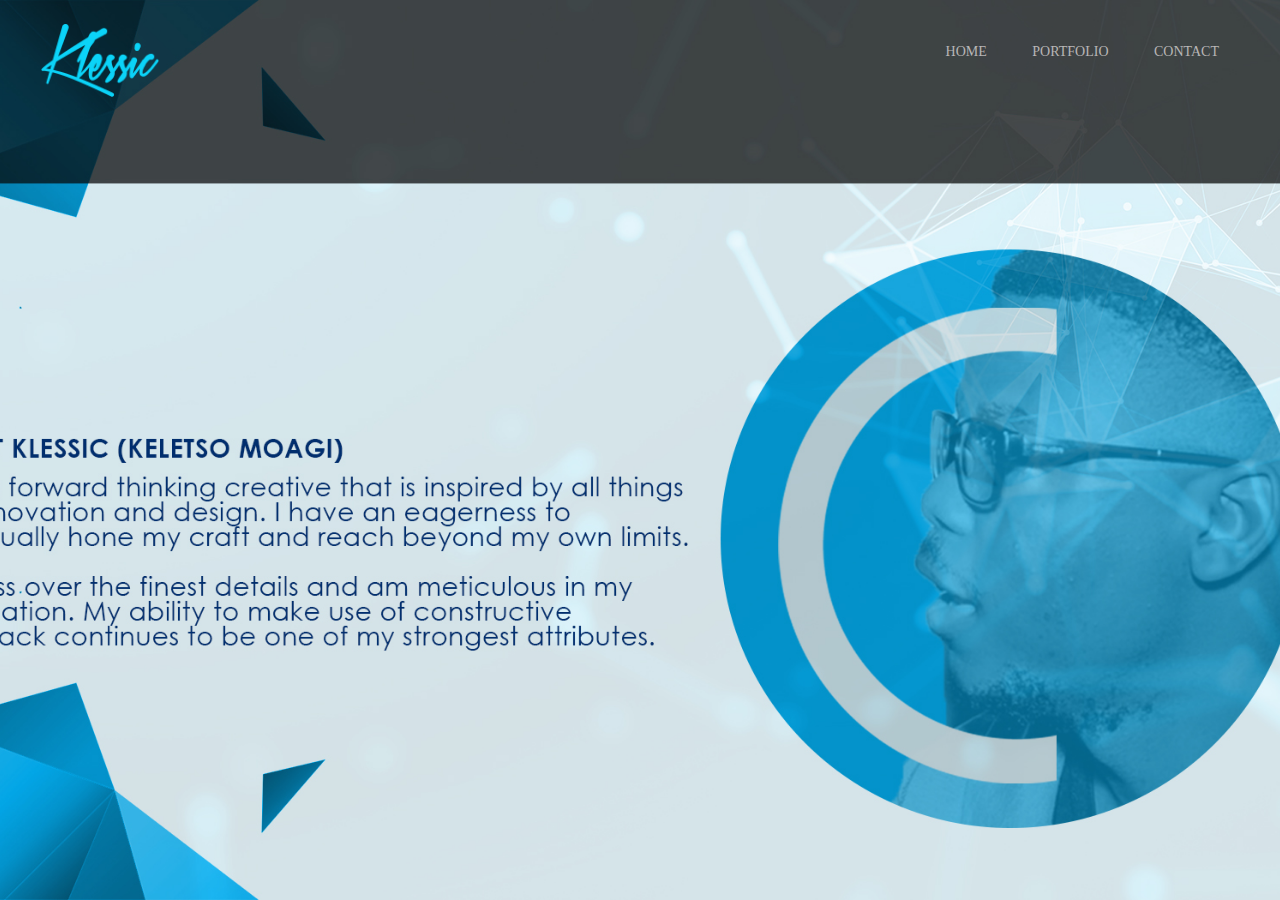
<file: index.html>
<!DOCTYPE html>
<html>
<head>
	<title>KLESSIC</title>
	<link rel="stylesheet" type="text/css" href="css/style.css">
</head>
<body> 
	<header>
		<div class="main">
			<div class="logo">
				<img src="logo.png">
		</div>
			<ul>
				<li class="active"><a href="index.html">HOME</a></li>
				<li><a href="PORTFOLIO.html">PORTFOLIO</a></li>
				<li><a href="CONTACT.html">CONTACT</a></li>
			</ul>	
	</header>


</body>
</html>
</file>
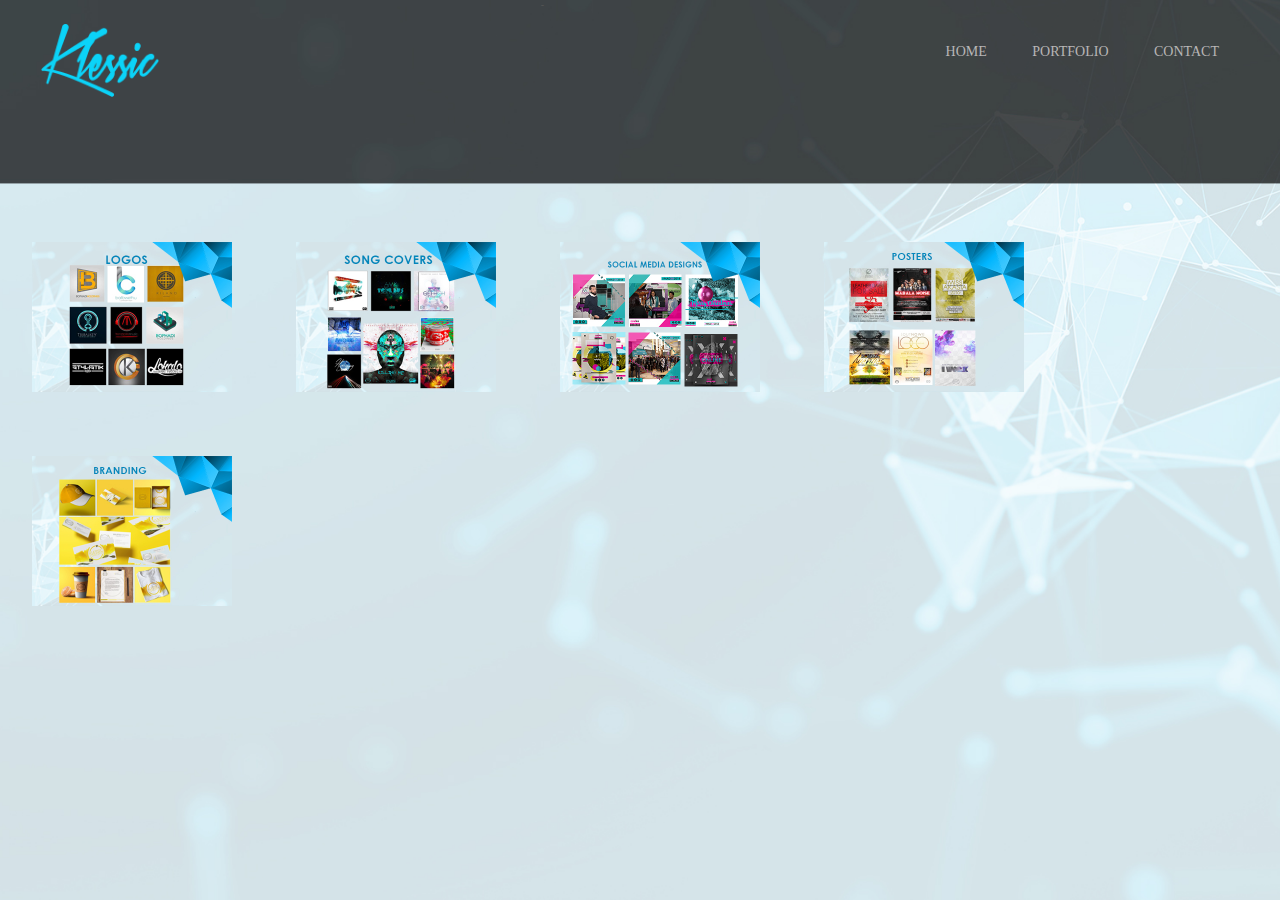
<file: PORTFOLIO.html>
<!DOCTYPE html>
<html>
<head>
	<title>PORTFOLIO</title>
	<link rel="stylesheet" type="text/css" href="css/style.css">
</head>
<body> 
	   <div class="headerp">
		<div class="main">
			<div class="logo">
				<img src="logo.png">
		</div>
			<ul>
				<li class="active"><a href="index.html">HOME</a></li>
				<li><a href="PORTFOLIO.html">PORTFOLIO</a></li>
				<li><a href="CONTACT.html">CONTACT</a></li>
			</ul>	
	</div>
<h1>-</h1>

<div class="gallery cf">
  <div>
    <img src="1.jpg" />
  </div>
  <div>
    <img src="2.jpg" />
  </div>
  <div>
    <img src="3.jpg" />
  </div>
  <div>
    <img src="4.jpg" />
  </div>
  <div>
    <img src="5.jpg" />
  </div>
</div>	
</body>
</html>
</file>
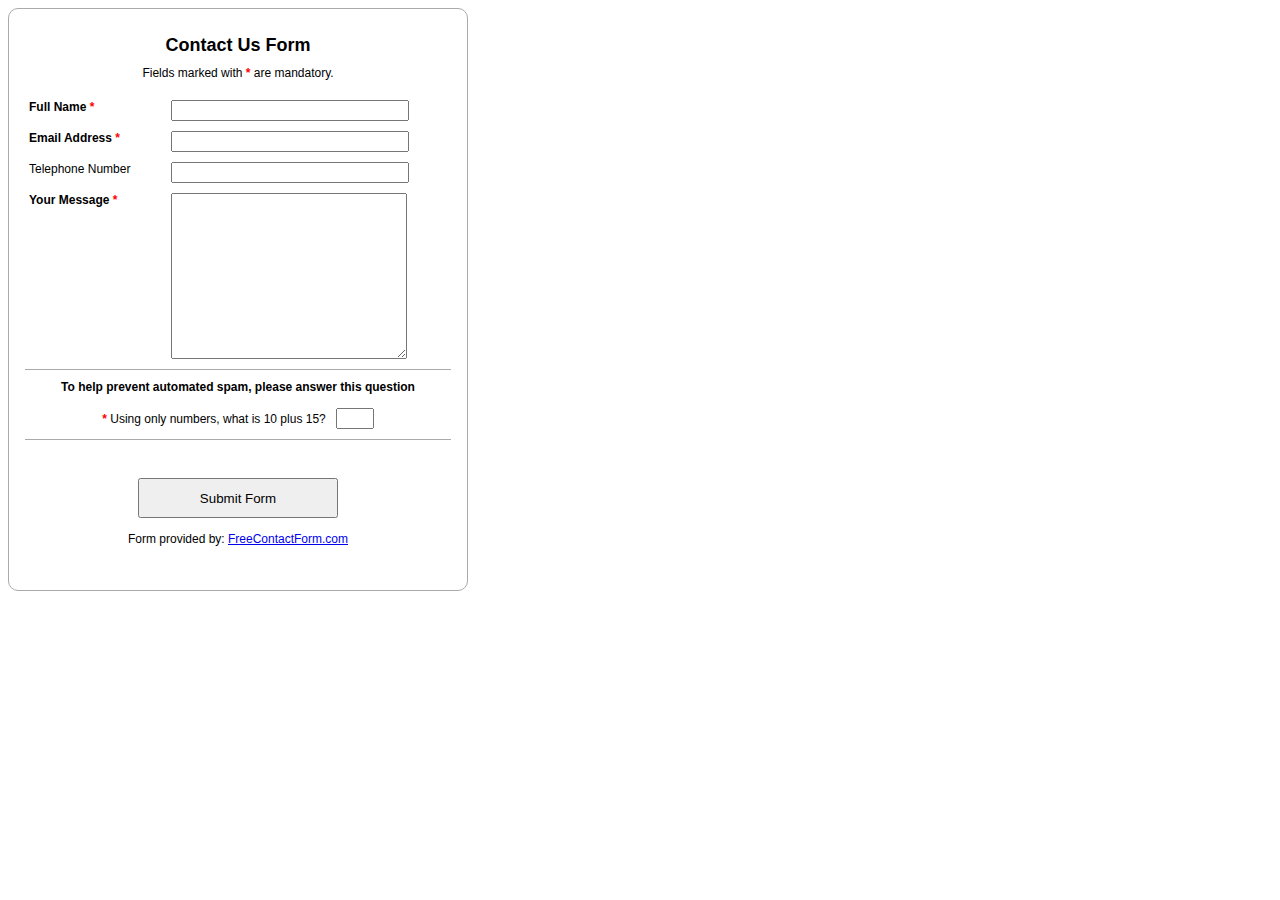
<file: contactform_free/contactform.htm>
<!--
URL: www.freecontactform.com
Version: FreeContactForm Free V2.2
Copyright (c) 2013 Stuart Cochrane
THE SOFTWARE IS PROVIDED "AS IS", WITHOUT WARRANTY OF ANY KIND, EXPRESS OR
IMPLIED, INCLUDING BUT NOT LIMITED TO THE WARRANTIES OF MERCHANTABILITY,
FITNESS FOR A PARTICULAR PURPOSE AND NONINFRINGEMENT. IN NO EVENT SHALL THE
AUTHORS OR COPYRIGHT HOLDERS BE LIABLE FOR ANY CLAIM, DAMAGES OR OTHER
LIABILITY, WHETHER IN AN ACTION OF CONTRACT, TORT OR OTHERWISE, ARISING FROM,
OUT OF OR IN CONNECTION WITH THE SOFTWARE OR THE USE OR OTHER DEALINGS IN
THE SOFTWARE.
-->
<!DOCTYPE html PUBLIC "-//W3C//DTD HTML 4.01 Transitional//EN" "http://www.w3.org/TR/html4/loose.dtd">
<html>
	<head>
	<meta http-equiv="Content-Type" content="text/html; charset=UTF-8">
	<title>Contact Us</title>
	<script src="freecontactformvalidation.js"></script>
	<script>
	required.add('Full_Name','NOT_EMPTY','Full Name');
	required.add('Email_Address','EMAIL','Email Address');
	required.add('Your_Message','NOT_EMPTY','Your Message');
	required.add('AntiSpam','NOT_EMPTY','Anti-Spam Question');
	</script>
	<link rel="stylesheet" type="text/css" href="freecontactform.css">
	</head>
	<body>
	
	<form name="freecontactform" method="post" action="freecontactformprocess.php" onsubmit="return validate.check(this)">
	<table width="400px" class="freecontactform">
	<tr>
	 <td colspan="2">
	  
	 <div class="freecontactformheader">Contact Us Form</div>
	  
	 <div class="freecontactformmessage">Fields marked with <span class="required_star"> * </span> are mandatory.</div>
	  
	 </td>
	</tr>
	<tr>
	 <td valign="top">
	  <label for="Full_Name" class="required">Full Name<span class="required_star"> * </span></label>
	 </td>
	 <td valign="top">
	  <input type="text" name="Full_Name" id="Full_Name" maxlength="80" style="width:230px">
	 </td>
	</tr>
	<tr>
	 <td valign="top">
	  <label for="Email_Address" class="required">Email Address<span class="required_star"> * </span></label>
	 </td>
	 <td valign="top">
	  <input type="text" name="Email_Address" id="Email_Address" maxlength="100" style="width:230px">
	 </td>
	</tr>
	<tr>
	 <td valign="top">
	  <label for="Telephone_Number" class="not-required">Telephone Number</label>
	 </td>
	 <td valign="top">
	  <input type="text" name="Telephone_Number" id="Telephone_Number" maxlength="100" style="width:230px">
	 </td>
	</tr>
	<tr>
	 <td valign="top">
	  <label for="Your_Message" class="required">Your Message<span class="required_star"> * </span></label>
	 </td>
	 <td valign="top">
	  <textarea style="width:230px;height:160px" name="Your_Message" id="Your_Message" maxlength="2000"></textarea>
	 </td>
	</tr>
	<tr>
	 <td colspan="2" style="text-align:center" >
	  <div class="antispammessage">
	  To help prevent automated spam, please answer this question
	  <br /><br />
		  <div class="antispamquestion">
		   <span class="required_star"> * </span>
		   Using only numbers, what is 10 plus 15? &nbsp; 
		   <input type="text" name="AntiSpam" id="AntiSpam" maxlength="100" style="width:30px">
		  </div>
	  </div>
	 </td>
	</tr>
	<tr>
	 <td colspan="2" style="text-align:center" >
	 <br /><br />
	  <input type="submit" value=" Submit Form " style="width:200px;height:40px">
	  <br /><br />
	  <!-- 
	  If you want to remove this author link, 
	  please purchase an unbranded version from: http://www.freecontactform.com/unbranded_form.php 
	  Or upgrade to the professional version at: http://www.freecontactform.com/professional.php
	  -->
	  <div>Form provided by: <a href="http://www.freecontactform.com">FreeContactForm.com</a></div>
	  <br /><br />
	 </td>
	</tr>
	</table>
	</form>
</body>
</html>
</file>
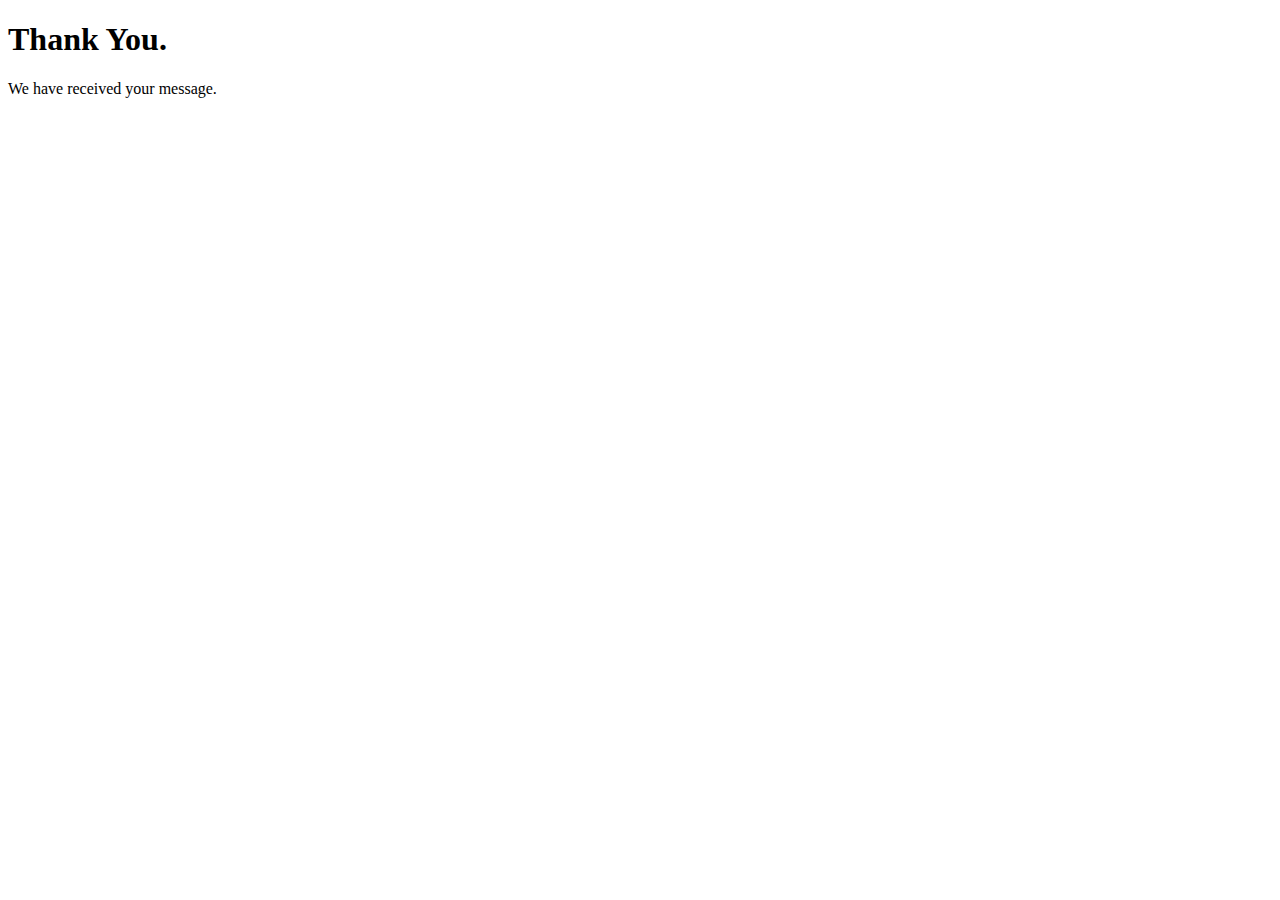
<file: contactform_free/thankyou.htm>
<!--
 PLEASE REPLACE THIS WITH YOUR OWN THANK YOU
-->
<!DOCTYPE html PUBLIC "-//W3C//DTD HTML 4.01 Transitional//EN" "http://www.w3.org/TR/html4/loose.dtd">
<html>
	<head>
		<meta http-equiv="Content-Type" content="text/html; charset=UTF-8">
		<title>Thank You</title>
	</head>
	<body>
	<h1>Thank You.</h1>
	<p>We have received your message.</p>
</body>
</html>
</file>
<file: css/style.css>
*{
	margin: 0;
	padding: 0;
	font-family: Century Gothic;
}




header{
	background-image:  url(../bg4.jpg);
	height: 100vh;
	background-size: cover;
	background-position: center;
}

.headerp{
	background-image: url(../pbg.jpg);
	height: 100vh;
	background-size: cover;
	background-position: center;
}

.headerb {
	background-image: url(../pbg2.jpg);
	height: 100vh;
	background-size: cover;
	background-position: center;

}


ul{
	float: right;
	list-style-type: none;
	margin-top: 45px;
}

ul li{
	display: inline-block;
}

ul li a{
	text-decoration: none;
	color: rgb(184, 182, 182);
	padding: 5px 20px;
	border: 1px solid transparent;
	transition: 0.6s ease;
}

ul li a:hover{
	background-color: rgb(8, 191, 236);
	color: #000;
}

ul li .active a{
	background-color: #fff;
	color: #000;
}
.logo img{
	float: left;
	width: 120px;
	height: auto;
	margin-top: 0px;
}

.main{
	max-width: 1200px;
	margin: auto;
}

.title{
	position: absolute;
	top: 50%;
	left: 50%;
	transform: (-50%,-50%)
}

.portfolio-background{
	background-image:  url(portfoliobg.jpg);
}

body, html {
  height: 100%;
  margin: 0;
  font-family: Arial, Helvetica, sans-serif;
}

* {box-sizing:border-box}

@import url('https://fonts.googleapis.com/css?family=Open+Sans:300');

* {
  margin: 0;
  padding: 0;
  box-sizing: border-box;
}

body {
  font: 14px/1 'Open Sans', sans-serif;
  color: transparent;
  background: #70e0fc;
  position: center;
}



.gallery > div {
  position: relative;
  float: left;
  margin: 27px;
  padding: 5px; 
}

.gallery > div > img {
  display: block;
  width: 200px;
  transition: .1s transform;
  transform: translateZ(0); /* hack */
}

.gallery > div:hover {
  z-index: 1;
}

.gallery > div:hover > img {
  transform: scale(1.7,1.7);
  transition: .3s transform;
}

.cf:before, .cf:after {
  display: table;
  content: "";
  line-height: 0;
  margin-top: 200px;
}

.cf:after {
  clear: both;
  margin-top: 200px;
}

h1 {
  margin: 0px;
  font-size: 10px;
  font-weight: 300;
  text-align: center;
  text-decoration-color: transparent

}

/*CONTACT FORM STYLING */
body {
  font: 14px/1 'Open Sans', sans-serif;
  color: #555;
  background: #70e0fc;
  position: center;
}
.freecontactform {
width: 1000px;
font-family: Century Gothic;
border: 0px solid #AAA;
padding:10px;
margin-top: auto;
}
.freecontactformheader {
font-size:18px;
font-weight:bold;
padding-top:40px;
padding-bottom:10px;
text-align:center;
}
.freecontactformmessage {
text-align:center;
padding-bottom:10px;
}
.freecontactform td {
padding:4px;
font-size:12px;
}
.freecontactform p {
padding:4px;
}
.freecontactform label {
padding:4px;
}
.freecontactform label {
padding-right:10px
}
.required {
font-weight:bold;
}
.required_star {
font-weight:bold;
color:rgb(4, 139, 250);
}
.not-required {
font-weight:normal
}
.antispammessage {
padding:10px;
border-top:1px solid #AAA;
border-bottom:1px solid #AAA;
font-weight:bold 
}
.antispamquestion {
font-weight:normal;
}
 /* Style inputs with type="text", select elements and textareas */
.social-icons {
  text-align: center;
  margin-top: 10px;
  }  
.social-icons li {
  display:inline-block;
  list-style-type:none;
  -webkit-user-select:none;
  -moz-user-select:none;
  }
.social-icons li a {
  border-bottom: none;
  }
.social-icons li img {
  width:30px;
  height:30px;
  margin-right: 10px;
}
</file>
<file: contactform_free/freecontactform.css>
.freecontactform {
width: 460px;
font-family: arial;
border: 1px solid #AAA;
padding:10px;
-moz-border-radius: 10px;
-webkit-border-radius: 10px;
border-radius: 10px;
}
.freecontactformheader {
font-size:18px;
font-weight:bold;
padding-top:10px;
padding-bottom:10px;
text-align:center;
}
.freecontactformmessage {
text-align:center;
padding-bottom:10px;
}
.freecontactform td {
padding:4px;
font-size:12px;
}
.freecontactform p {
padding:4px;
}
.freecontactform label {
padding:4px;
}
.freecontactform label {
padding-right:10px
}
.required {
font-weight:bold;
}
.required_star {
font-weight:bold;
color:#F00;
}
.not-required {
font-weight:normal
}
.antispammessage {
padding:10px;
border-top:1px solid #AAA;
border-bottom:1px solid #AAA;
font-weight:bold 
}
.antispamquestion {
font-weight:normal;
}
</file>
